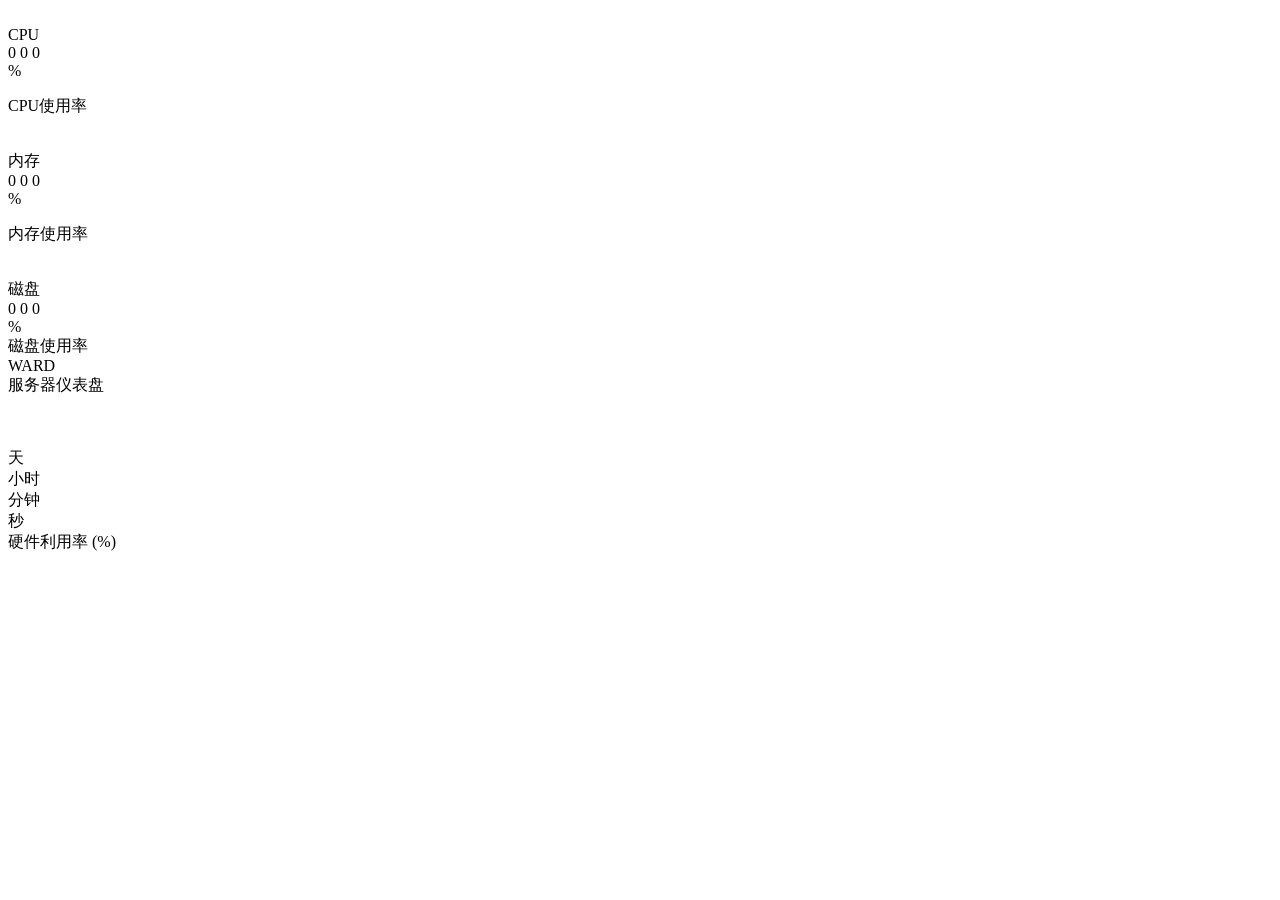
<file: src/main/resources/templates/index.html>
<!DOCTYPE html>
<html xmlns:th = "http://www.thymeleaf.org" id = "html" lang = "en" th:attr = "theme = ${theme}, enableFog = ${enableFog}, backgroundColor = ${backgroundColor}">
    <head>
        <meta charset = "UTF-8">
        <title th:text = "${serverName}"></title>
        <link rel = "shortcut icon" type = "image/x-icon" th:href = "@{/img/ico/favicon.ico}" />
        <link rel = "stylesheet" type = "text/css" th:href = "@{/css/assets/bootstrap.min.css}" />
        <link rel = "stylesheet" type = "text/css" th:href = "@{/css/animations.css}" />
        <link rel = "stylesheet" type = "text/css" th:href = "@{/css/colors.css}" />
        <link rel = "stylesheet" type = "text/css" th:href = "@{/css/dimensions.css}" />
        <link rel = "stylesheet" type = "text/css" th:href = "@{/css/fonts.css}" />
        <link rel = "stylesheet" type = "text/css" th:href = "@{/css/gradients.css}" />
        <link rel = "stylesheet" type = "text/css" th:href = "@{/css/layout.css}" />
        <link rel = "stylesheet" type = "text/css" th:href = "@{/css/shadows.css}" />
        <link rel = "stylesheet" type = "text/css" th:href = "@{/css/themes.css}" />
        <script type = "text/javascript" th:src = "@{/js/assets/chart.min.js}"></script>
        <script type = "text/javascript" th:src = "@{/js/assets/three.min.js}"></script>
        <script type = "text/javascript" th:src = "@{/js/assets/vanta.min.js}"></script>
        <script type = "text/javascript" th:src = "@{/js/background.js}"></script>
        <script type = "text/javascript" th:src = "@{/js/chart.js}"></script>
        <script type = "text/javascript" th:src = "@{/js/globals.js}"></script>
        <script type = "text/javascript" th:src = "@{/js/index.js}"></script>
        <script type = "text/javascript" th:src = "@{/js/labels.js}"></script>
        <script type = "text/javascript" th:inline = "javascript"> globalsInitialization(); </script>
    </head>
    <body id = "background">
        <script type = "text/javascript" th:inline = "javascript"> backgroundInitialization(); </script>
        <div class = "container index">
            <div class = "row">
                <div class = "col-sm-12 col-md-6 col-lg-6 col-xl-4 px-3">
                    <div class = "card">
                        <div class = "header">
                            <div class = "hw-logo first">
                                <img class = "hardware-icon" th:src = "@{/img/icons/processor.png}" />
                            </div>
                            <div class = "label-hw-info">
                                <div class = "hw-type">CPU</div>
                                <div class = "hw-name" th:text = "${info.processor.name}"></div>
                            </div>
                        </div>
                        <div class = "usage">
                            <div class = "main-hw-info">
                                <div class = "hw-usage">
                                    <div class = "usage-value">
                                        <span id = "processor-hundreds" class = "first">0</span>
                                        <span id = "processor-tens" class = "second">0</span>
                                        <span id = "processor-ones" class = "third">0</span>
                                    </div>
                                    <div class = "usage-postfix">%</div>
                                </div>
                                <p class = "info-label">CPU使用率</p>
                                <div class = "usage-underline first"></div>
                            </div>
                        </div>
                        <div class = "footer first">
                            <div class = "detailed-hw-info">
                                <div class = "first" th:text = "${info.processor.coreCount}"></div>
                                <div id = "currentClockSpeed" class = "second" th:text = "${info.processor.clockSpeed}"></div>
                                <div class = "third" th:text = "${info.processor.bitDepth}"></div>
                            </div>
                            <div class = "dividers">
                                <div class = "first"></div>
                                <div class = "second"></div>
                            </div>
                        </div>
                    </div>
                </div>
                <div class = "col-sm-12 col-md-6 col-lg-6 col-xl-4 px-3">
                    <div class = "card">
                        <div class = "header">
                            <div class = "hw-logo second">
                                <img class = "hardware-icon" th:src = "@{/img/icons/memory.png}" />
                            </div>
                            <div class = "label-hw-info">
                                <div class = "hw-type">内存</div>
                                <div class = "hw-name" th:text = "${info.machine.operatingSystem}"></div>

                            </div>
                        </div>
                        <div class = "usage">
                            <div class = "main-hw-info">
                                <div class = "hw-usage">
                                    <div class = "usage-value">
                                        <span id = "ram-hundreds" class = "first">0</span>
                                        <span id = "ram-tens" class = "second">0</span>
                                        <span id = "ram-ones" class = "third">0</span>
                                    </div>
                                    <div class = "usage-postfix">%</div>
                                </div>
                                <p class = "info-label">内存使用率</p>
                                <div class = "usage-underline second"></div>
                            </div>
                        </div>
                        <div class = "footer second">
                            <div class = "detailed-hw-info">
                                <div class = "first" th:text = "${info.machine.totalRam}"></div>
                                <div class = "second" th:text = "${info.machine.ramTypeOrOSBitDepth}"></div>
                                <div id = "currentProcCount" class = "third" th:text = "${info.machine.procCount}"></div>
                            </div>
                            <div class = "dividers">
                                <div class = "first"></div>
                                <div class = "second"></div>
                            </div>
                        </div>
                    </div>
                </div>
                <div class = "col-sm-12 col-md-6 col-lg-6 col-xl-4 px-3">
                    <div class = "card">
                        <div class = "header">
                            <div class = "hw-logo third">
                                <img class = "hardware-icon" th:src = "@{/img/icons/disk.png}" />
                            </div>
                            <div class = "label-hw-info">
                                <div class = "hw-type">磁盘</div>
                             <div class = "hw-name" th:text = "${info.storage.mainStorage}"></div>
                            </div>
                        </div>
                        <div class = "usage">
                            <div class = "main-hw-info">
                                <div class = "hw-usage">
                                    <div class = "usage-value">
                                        <span id = "storage-hundreds" class = "first">0</span>
                                        <span id = "storage-tens" class = "second">0</span>
                                        <span id = "storage-ones" class = "third">0</span>
                                    </div>
                                    <div class = "usage-postfix">%</div>
                                </div>
                                <div class = "info-label">磁盘使用率</div>
                                <div class = "usage-underline third"></div>
                            </div>
                        </div>
                        <div class = "footer third">
                            <div class = "detailed-hw-info">
                                <div id = "currentTotalStorage" class = "first" th:text = "${info.storage.total}"></div>
                                <div id = "currentDiskCount" class = "second" th:text = "${info.storage.diskCount}"></div>
                                <div class = "third" th:text = "${info.storage.swapAmount}"></div>
                            </div>
                            <div class = "dividers">
                                <div class = "first"></div>
                                <div class = "second"></div>
                            </div>
                        </div>
                    </div>
                </div>
                <script type = "text/javascript" th:inline = "javascript"> labelsInitialization(); </script>
                <div class = "col-sm-12 col-md-6 col-lg-6 col-xl-4 px-3 sm-hidden">
                    <div class = "card">
                        <div class = "logo">WARD</div>
                        <div class = "logo-description">服务器仪表盘</div>
                        <div class = "clouds">
                            <img id = "cloud-left" class = "first" th:src = @{/img/logo/clouds/left.png} />
                            <img id = "cloud-right" class = "second" th:src = @{/img/logo/clouds/right.png} />
                        </div>
                        <img class = "background" th:src = @{/img/logo/background.png} />
                        <div class = "uptime">
                            <div class = "uptime-rectangle-grid">
                                <div class = "values-grid">
                                    <div><p id = "uptime-days" th:text = "${uptime.days}"></p></div>
                                    <div><p id = "uptime-hours" th:text = "${uptime.hours}"></p></div>
                                    <div><p id = "uptime-minutes" th:text = "${uptime.minutes}"></p></div>
                                    <div><p id = "uptime-seconds" th:text = "${uptime.seconds}"></p></div>
                                </div>
                                <div class = "labels-grid">
                                    <div>天</div>
                                    <div>小时</div>
                                    <div>分钟</div>
                                    <div>秒</div>
                                </div>
                            </div>
                        </div>
                    </div>
                </div>
                <div class = "col-lg-12 col-xl-8 px-3 sm-hidden">
                    <div class = "card">
                        <div class = "chart-label">硬件利用率 (%)</div>
                        <div class = "chart-triangle-grid">
                            <div id = "processor-triangle" class = "first"></div>
                            <div id = "ram-triangle" class = "second"></div>
                            <div id = "storage-triangle" class = "third"></div>
                        </div>
                        <div class = "chart-rectangle-grid">
                            <div id = "processor-rectangle" class = "first"></div>
                            <div id = "ram-rectangle" class = "second"></div>
                            <div id = "storage-rectangle" class = "third"></div>
                        </div>
                        <div class = "chart-container">
                            <canvas id = "chart-body"></canvas>
                        </div>
                        <script type = "text/javascript" th:inline = "javascript"> chartInitialization(); </script>
                    </div>
                    <div id = "project-version" class = "text-center" th:text = "|${serverName}    ${version}|"></div>
                </div>
            </div>
        </div>
        <script type = "text/javascript" th:inline = "javascript"> indexInitialization(); </script>
    </body>
</html>
</file>
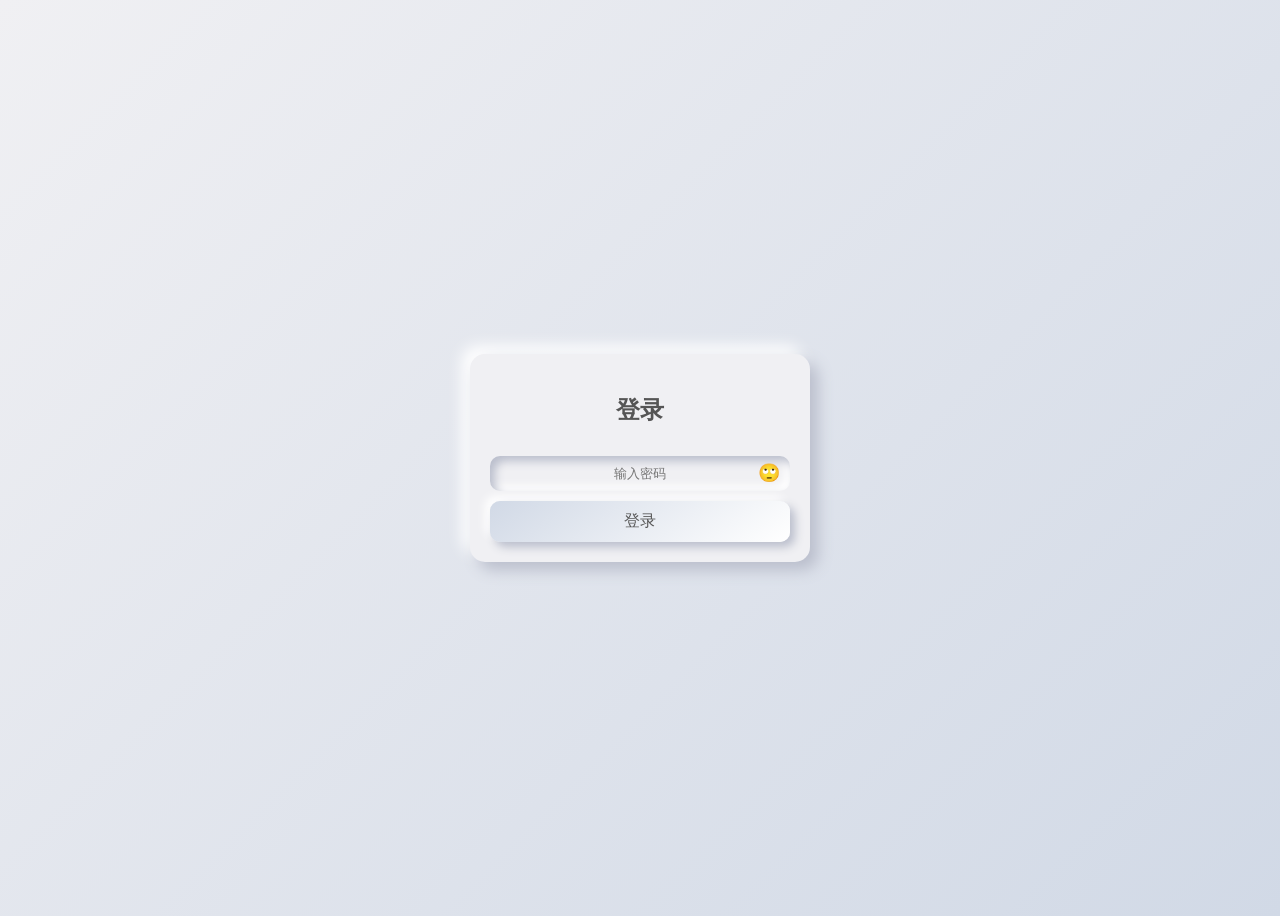
<file: src/main/resources/templates/login.html>
<!DOCTYPE html>
<html lang="zh">
<head>
    <meta charset="UTF-8">
    <meta name="viewport" content="width=device-width, initial-scale=1.0">
    <title>登录</title>
    <style>
        body {
            display: flex;
            justify-content: center;
            align-items: center;
            height: 100vh;
            background: linear-gradient(135deg, #f0f0f3, #d1d9e6);
            font-family: Arial, sans-serif;
        }
        .login-container {
            background: #f0f0f3;
            padding: 20px;
            border-radius: 15px;
            box-shadow: 8px 8px 15px #babecc, -8px -8px 15px #ffffff;
            text-align: center;
            width: 300px;
        }
        h2 {
            color: #555;
        }
        .password-container {
            position: relative;
            display: flex;
            align-items: center;
            justify-content: space-between;
            width: 100%;
        }
        input {
            width: 100%;
            padding: 10px;
            margin: 10px 0;
            border: none;
            border-radius: 10px;
            box-shadow: inset 5px 5px 10px #babecc, inset -5px -5px 10px #ffffff;
            background: #f0f0f3;
            outline: none;
            text-align: center;
        }
        .toggle-password {
            position: absolute;
            right: 10px;
            top: 50%;
            transform: translateY(-50%);
            cursor: pointer;
            color: #888;
            font-size: 18px;
        }
        button {
            width: 100%;
            padding: 10px;
            border: none;
            border-radius: 10px;
            background: linear-gradient(145deg, #d1d9e6, #ffffff);
            box-shadow: 5px 5px 10px #babecc, -5px -5px 10px #ffffff;
            cursor: pointer;
            font-size: 16px;
            color: #555;
        }
        button:active {
            box-shadow: inset 5px 5px 10px #babecc, inset -5px -5px 10px #ffffff;
        }
    </style>
</head>
<body>
<div class="login-container">
    <h2>登录</h2>
    <form action="/login" method="post">
        <div class="password-container">
            <input type="password" id="password" name="password" placeholder="输入密码" required>
            <span class="toggle-password" onclick="togglePassword()">🙄</span>
        </div>
        <button type="submit">登录</button>
    </form>
</div>
<script>
    function togglePassword() {
        const passwordField = document.getElementById('password');
        const toggleIcon = document.querySelector('.toggle-password');
        if (passwordField.type === 'password') {
            passwordField.type = 'text';
            toggleIcon.textContent = '😝';
        } else {
            passwordField.type = 'password';
            toggleIcon.textContent = '🙄';
        }
    }
</script>
</body>
</html>
</file>
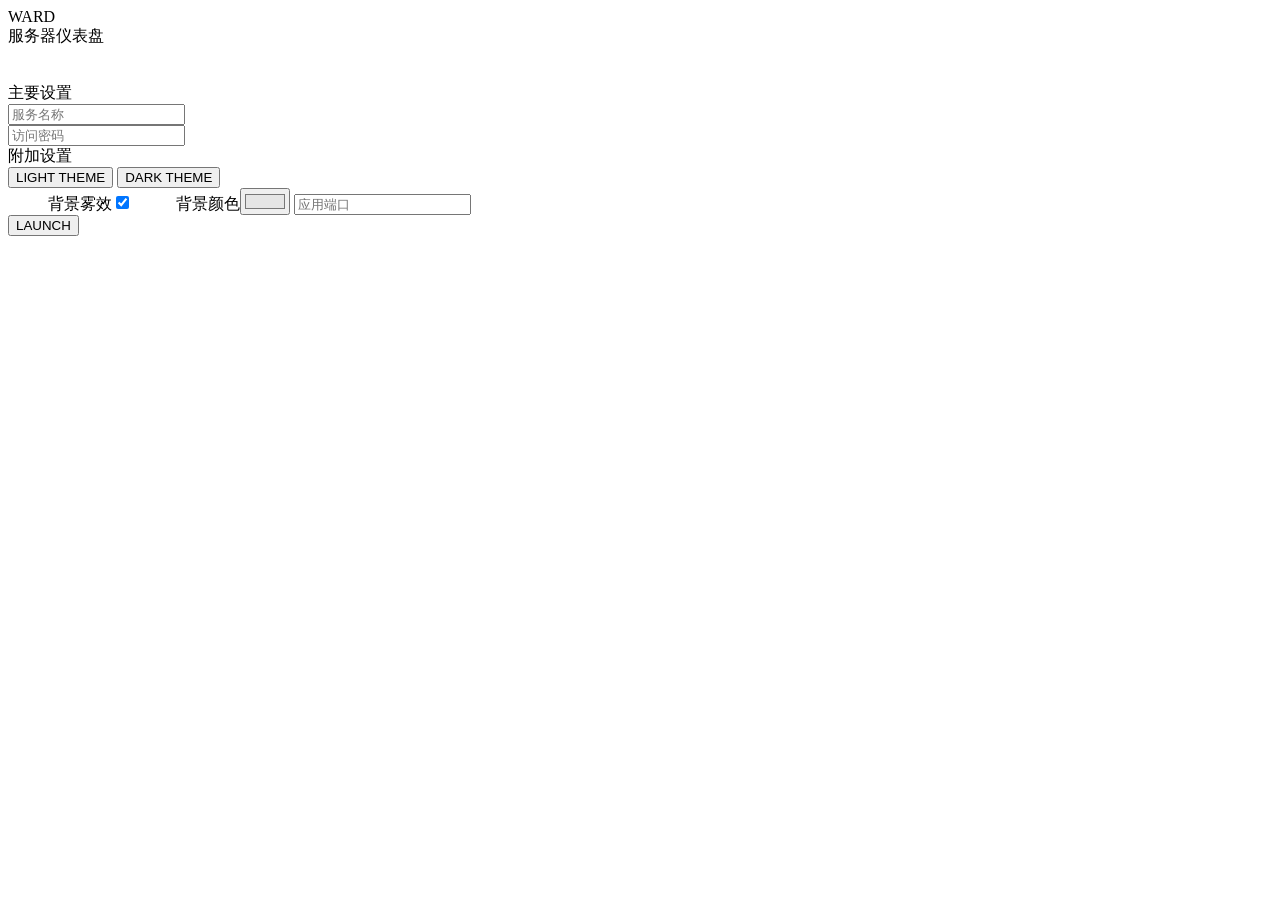
<file: src/main/resources/templates/setup.html>
<!DOCTYPE html>
<html xmlns:th="http://www.thymeleaf.org" id="html" theme="light" enableFog="true" backgroundColor="default">

<head>
    <meta charset="UTF-8">
    <title>Welcome</title>
    <link rel="shortcut icon" type="image/x-icon" th:href="@{/img/ico/favicon.ico}" />
    <link rel="stylesheet" type="text/css" th:href="@{/css/assets/bootstrap.min.css}" />
    <link rel="stylesheet" type="text/css" th:href="@{/css/assets/dhtmlx.light.min.css}" title="light" />
    <link rel="stylesheet" type="text/css" th:href="@{/css/assets/dhtmlx.dark.min.css}" title="dark" />
    <link rel="stylesheet" type="text/css" th:href="@{/css/animations.css}" />
    <link rel="stylesheet" type="text/css" th:href="@{/css/colors.css}" />
    <link rel="stylesheet" type="text/css" th:href="@{/css/dimensions.css}" />
    <link rel="stylesheet" type="text/css" th:href="@{/css/fonts.css}" />
    <link rel="stylesheet" type="text/css" th:href="@{/css/gradients.css}" />
    <link rel="stylesheet" type="text/css" th:href="@{/css/layout.css}" />
    <link rel="stylesheet" type="text/css" th:href="@{/css/shadows.css}" />
    <link rel="stylesheet" type="text/css" th:href="@{/css/themes.css}" />
    <style>
        .additional-settings > label {
            margin-left: 40px;
        }
    </style>
    <script type="text/javascript" th:src="@{/js/assets/dhtmlx.min.js}"></script>
    <script type="text/javascript" th:src="@{/js/assets/three.min.js}"></script>
    <script type="text/javascript" th:src="@{/js/assets/vanta.min.js}"></script>
    <script type="text/javascript" th:src="@{/js/background.js}"></script>
    <script type="text/javascript" th:src="@{/js/globals.js}"></script>
    <script type="text/javascript" th:src="@{/js/setup.js}"></script>
    <script type="text/javascript" th:inline="javascript"> globalsInitialization(); </script>
    <script>
        document.addEventListener("DOMContentLoaded", function () {
            var input = document.getElementById('port');
            input.addEventListener('input', function () {
                this.value = this.value.replace(/[^0-9]/g, '');  // Remove all non-numeric characters
                if (this.value.length > 5) {
                    this.value = this.value.slice(0, 5);  // Limit to 5 digits
                }
            });
        });
    </script>
</head>

<body id="background">
    <script type="text/javascript" th:inline="javascript"> backgroundInitialization(); </script>
    <div class="container setup">
        <div class="setup-div">
            <div class="logo">WARD</div>
            <div class="logo-description">服务器仪表盘</div>
            <div class="clouds">
                <img class="first" th:src=@{/img/logo/clouds/left.png} />
                <img class="second" th:src=@{/img/logo/clouds/right.png} />
            </div>
            <img class="background" th:src=@{/img/logo/background.png} />
            <div class="form">
                <div class="form-squares-grid">
                    <div class="first"></div>
                    <div class="second"></div>
                    <div class="third"></div>
                </div>
                <div class="label-main-settings">主要设置</div>
                <div class="main-settings">
                    <input id="server-name"  type="text" maxlength="10" placeholder="服务名称" />
                    <br>
                    <input id="password" type="text"  maxlength="10" placeholder="访问密码" />
                    <div class="main-settings-underline first"></div>
                </div>
                <div class="label-additional-settings">附加设置</div>
                <div class="additional-settings">
                    <div class="button-squares-grid">
                        <div id="light-theme-square" class="first"></div>
                        <div id="dark-theme-square" class="second"></div>
                    </div>
                    <div class="theme-buttons">
                        <input id="light-theme" class="first" type="button" value="LIGHT THEME" />
                        <input id="dark-theme" class="second" type="button" value="DARK THEME" />
                    </div>
                    <label class="label-additional-settings"><span>背景雾效</span><input id="fog-toggle" class="fog-toggle"
                            type="checkbox" name="enableFog" checked></label>
                    <label class="label-additional-settings" title="Disable Fog to select"><span>背景颜色</span><input
                            id="color-selector" class="color-selector" type="color" value="#e5e5e5" ></label>
                    <input id="port" class="port" type="text" maxlength="5" placeholder="应用端口" />
                </div>
                <input id="submit" class="submit" type="button" value="LAUNCH" />
            </div>
        </div>
    </div>
    <script type="text/javascript" th:inline="javascript"> setupInitialization(); </script>
</body>

</html>
</file>
